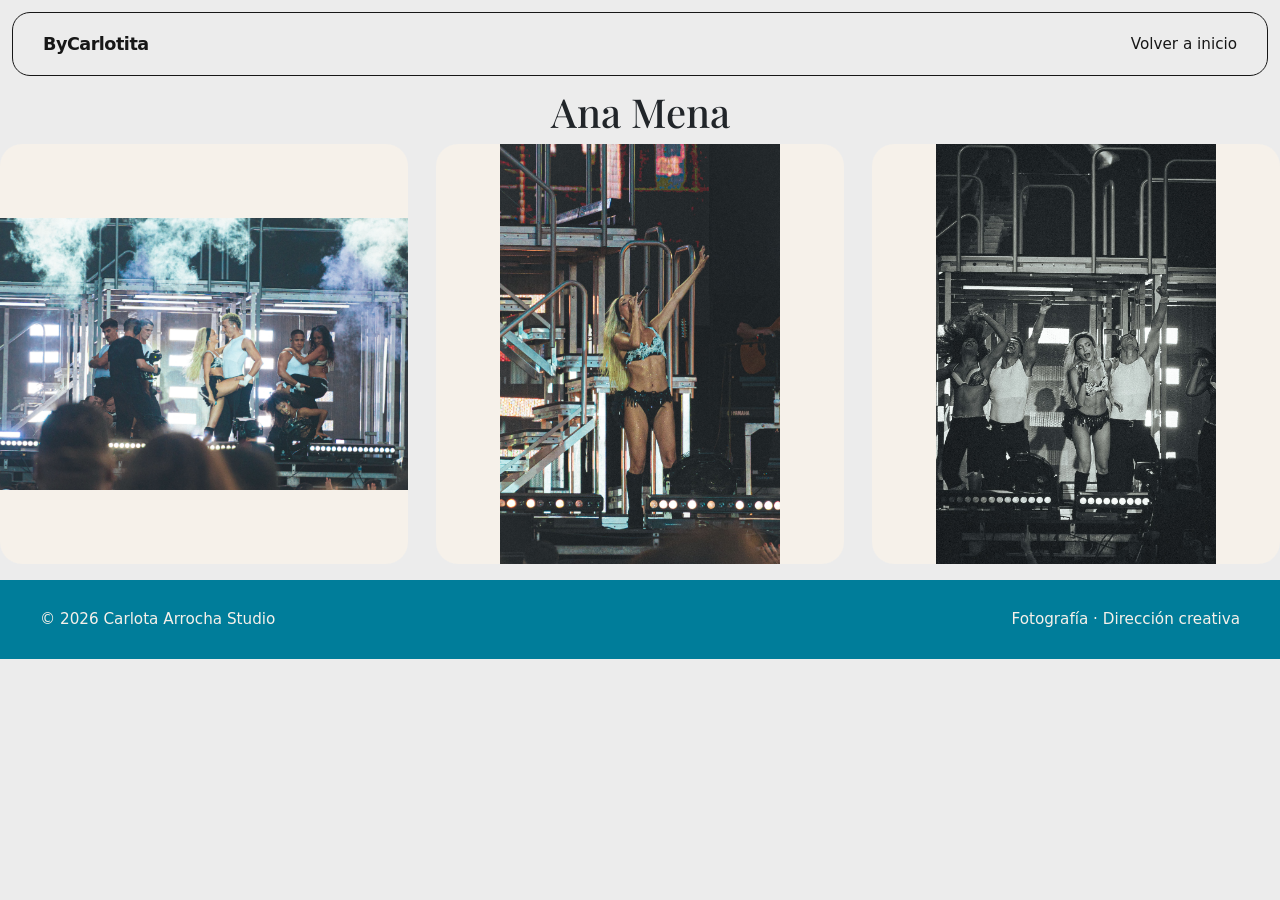
<file: AnaMena.html>
<!DOCTYPE html>
<html lang="es">
<head>
    <meta charset="UTF-8">
    <title>Ana Mena</title>

    <link rel="stylesheet" href="css/estilos.css">

    <link href="https://fonts.googleapis.com/css2?family=Playfair+Display:wght@500;600;700&family=Inter:wght@300;400;500;600&display=swap" rel="stylesheet">

    <link href="https://cdn.jsdelivr.net/npm/bootstrap@5.3.8/dist/css/bootstrap.min.css" rel="stylesheet">
</head>

<body>

    <nav class="navegacion">
        <div class="logo">
            <a href="index.html">ByCarlotita</a>
        </div>

        <div class="menu">
            <a href="index.html" class="links-menu">Volver a inicio</a>
        </div>

    
    </nav>
 

<h1 style="text-align: center;">Ana Mena</h1>
 
 <div class="grid-portfolio">

                <article class="proyecto">
                    <img src="imgs/ARTISTAS/2_Mena/DSC0352.jpg" alt="AnaMena1" >
            
                </article>

                <article class="proyecto">
                    <img src="imgs/ARTISTAS/2_Mena/DSC0361.jpg" alt="AnaMena2" >
           
                </article>

                <article class="proyecto">
                    <img src="imgs/ARTISTAS/2_Mena/DSC0382.jpg" alt="AnaMena3" >
        
                </article>


                
 </div>


     <footer>
        <p>© 2026 Carlota Arrocha Studio</p>
        <p>Fotografía · Dirección creativa</p>
    </footer>


    <script src="https://cdn.jsdelivr.net/npm/bootstrap@5.3.8/dist/js/bootstrap.bundle.min.js"></script>

</body>
</html>
</file>
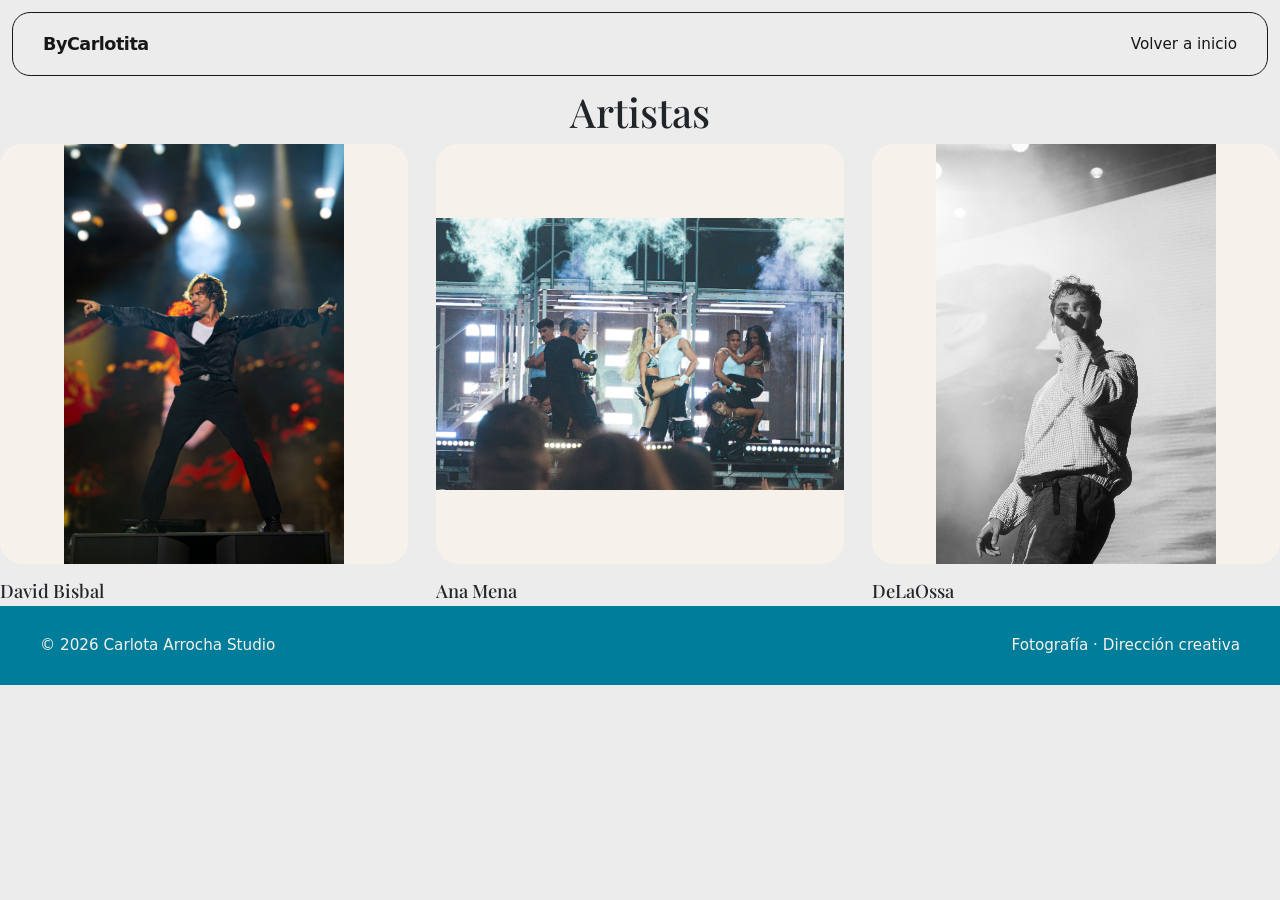
<file: artistas.html>
<!DOCTYPE html>
<html lang="es">
<head>
    <meta charset="UTF-8">
    <title>Artistas</title>

    <link rel="stylesheet" href="css/estilos.css">

    <link href="https://fonts.googleapis.com/css2?family=Playfair+Display:wght@500;600;700&family=Inter:wght@300;400;500;600&display=swap" rel="stylesheet">

    <link href="https://cdn.jsdelivr.net/npm/bootstrap@5.3.8/dist/css/bootstrap.min.css" rel="stylesheet">
</head>

<body>

    <nav class="navegacion">
        <div class="logo">
            <a href="index.html">ByCarlotita</a>
        </div>

        <div class="menu">
            <a href="index.html" class="links-menu">Volver a inicio</a>
        </div>

    
    </nav>
 

<h1 style="text-align: center;">Artistas</h1>
 
  <div class="grid-portfolio">

                <article class="proyecto">
                    <a href="DavidBisbal.html">
                        <img src="imgs/ARTISTAS/1_Bisbal/DSC1935.jpg" alt="Bisbal1"> </a>
                        <div>
                            <h3>David Bisbal</h3>
                           
                        </div>
                </article>

                <article class="proyecto">
                    <a href="AnaMena.html">
                    <img src="imgs/ARTISTAS/2_Mena/DSC0352.jpg" alt="Mena1"> </a>
                    <div>
                        <h3>Ana Mena</h3>
                       
                    </div>
                </article>

                <article class="proyecto">
                    <a href="DeLaOssa.html">
                    <img src="imgs/ARTISTAS/3_DeLaOssa/DSC1564_1.jpg" alt="DeLaOssa"> </a>
                    <div>
                        <h3>DeLaOssa</h3>
                    </div>
                </article>
  </div>



     <footer>
        <p>© 2026 Carlota Arrocha Studio</p>
        <p>Fotografía · Dirección creativa</p>
    </footer>


    <script src="https://cdn.jsdelivr.net/npm/bootstrap@5.3.8/dist/js/bootstrap.bundle.min.js"></script>


</body>
</html>
</file>
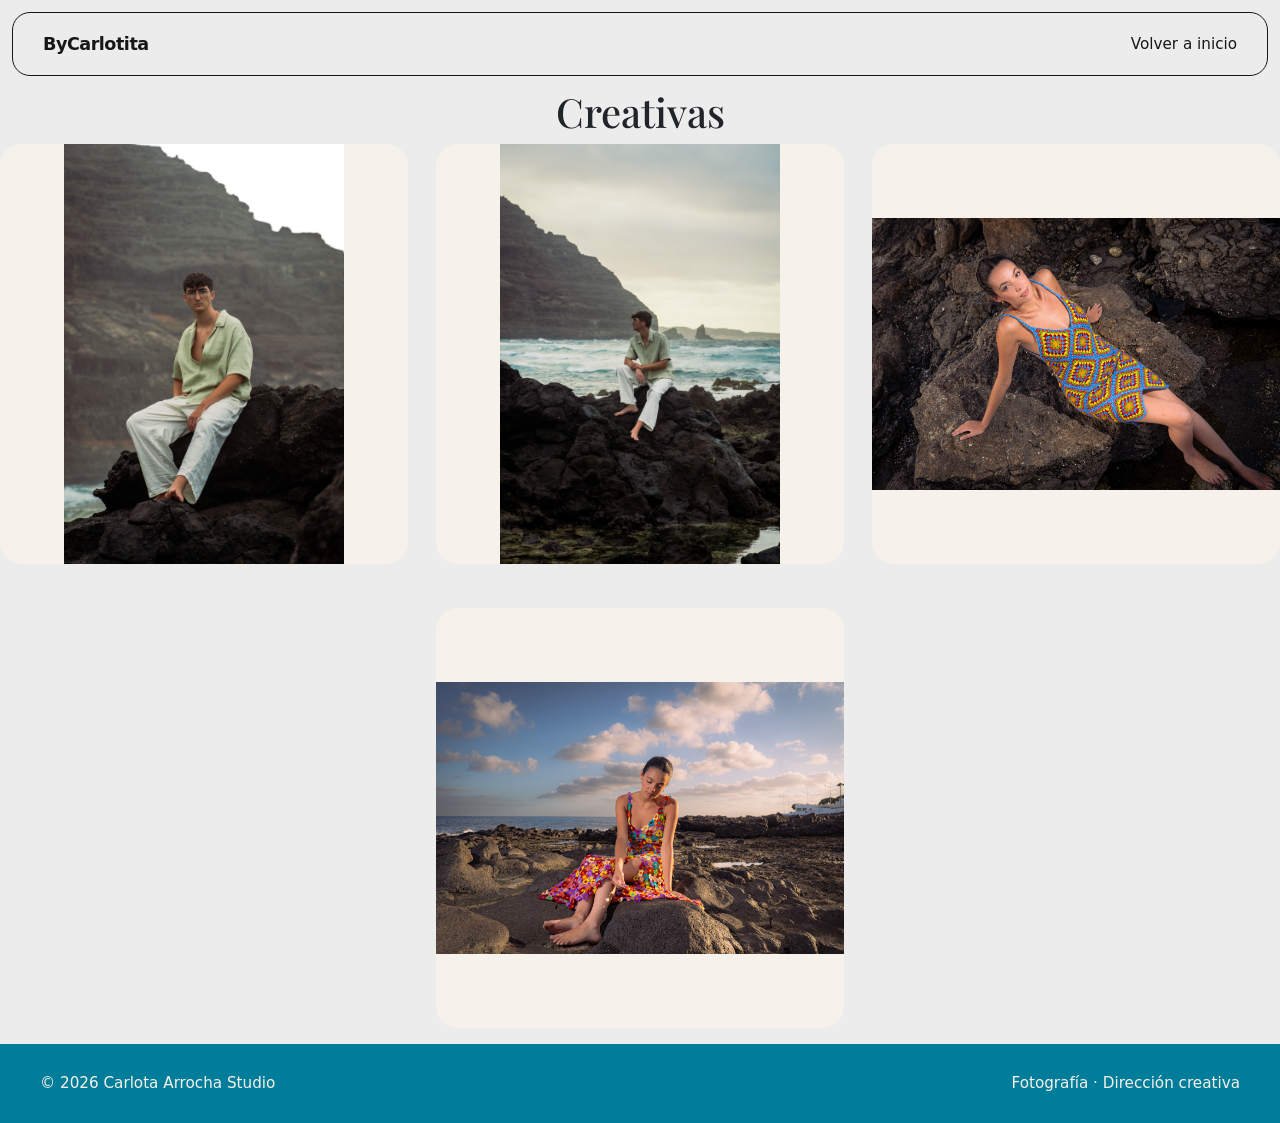
<file: creativas.html>
<!DOCTYPE html>
<html lang="es">
<head>
    <meta charset="UTF-8">
    <title>Creativas</title>

    <link rel="stylesheet" href="css/estilos.css">

    <link href="https://fonts.googleapis.com/css2?family=Playfair+Display:wght@500;600;700&family=Inter:wght@300;400;500;600&display=swap" rel="stylesheet">

    <link href="https://cdn.jsdelivr.net/npm/bootstrap@5.3.8/dist/css/bootstrap.min.css" rel="stylesheet">
</head>

<body>

    <nav class="navegacion">
        <div class="logo">
            <a href="index.html">ByCarlotita</a>
        </div>

        <div class="menu">
            <a href="index.html" class="links-menu">Volver a inicio</a>
        </div>

    
    </nav>
 

<h1 style="text-align: center;">Creativas</h1>
 
 <div class="grid-portfolio">


                <article class="proyecto">
                    <img src="imgs/CREATIVAS/DSC0806_2.jpg" alt="creativas1">
  
                </article>

                <article class="proyecto">
                    <img src="imgs/CREATIVAS/DSC0837.jpg" alt="creativas1">
  
                </article>
            
                <article class="proyecto">
                    <img src="imgs/CREATIVAS/DSC1107.jpg" alt="creativas1">
  
                </article>

                <article class="proyecto">
                   <img src="imgs/CREATIVAS/DSC1215_1.jpg" alt="creativas1">

                </article>
                
                
 </div>



     <footer>
        <p>© 2026 Carlota Arrocha Studio</p>
        <p>Fotografía · Dirección creativa</p>
    </footer>


    <script src="https://cdn.jsdelivr.net/npm/bootstrap@5.3.8/dist/js/bootstrap.bundle.min.js"></script>


</body>
</html>
</file>
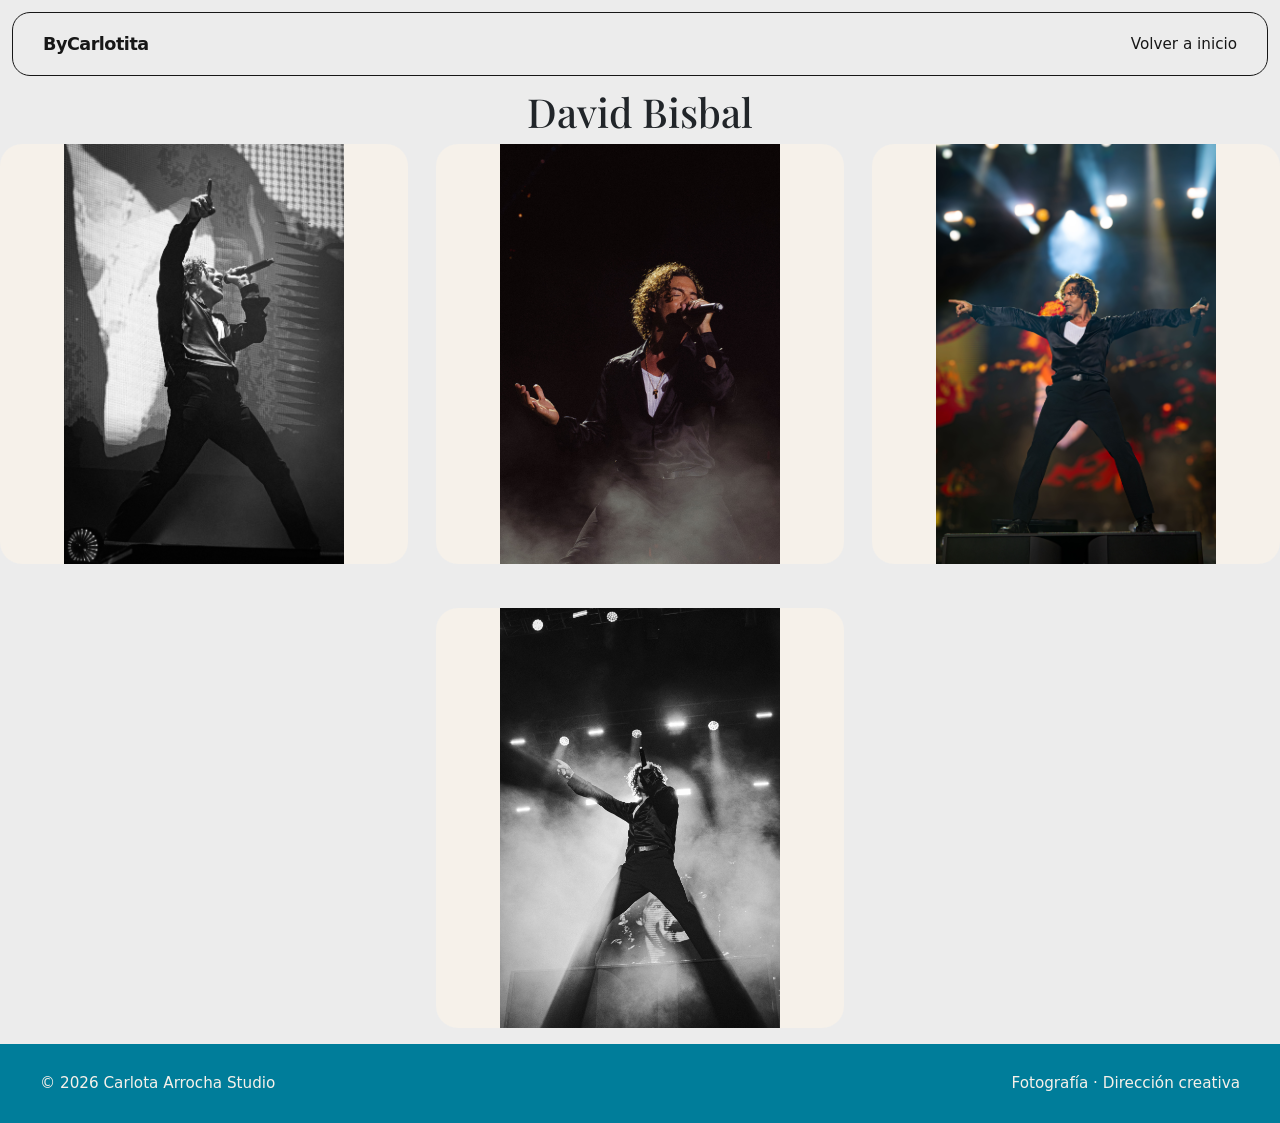
<file: DavidBisbal.html>
<!DOCTYPE html>
<html lang="es">
<head>
    <meta charset="UTF-8">
    <title>David Bisbal</title>

    <link rel="stylesheet" href="css/estilos.css">

    <link href="https://fonts.googleapis.com/css2?family=Playfair+Display:wght@500;600;700&family=Inter:wght@300;400;500;600&display=swap" rel="stylesheet">

    <link href="https://cdn.jsdelivr.net/npm/bootstrap@5.3.8/dist/css/bootstrap.min.css" rel="stylesheet">
</head>

<body>

    <nav class="navegacion">
        <div class="logo">
            <a href="index.html">ByCarlotita</a>
        </div>

        <div class="menu">
            <a href="index.html" class="links-menu">Volver a inicio</a>
        </div>

    
    </nav>
 

<h1 style="text-align: center;">David Bisbal</h1>
 
 <div class="grid-portfolio">

                <article class="proyecto">
                    <img src="imgs/ARTISTAS/1_Bisbal/DSC1831.jpg" alt="bisbal1" >
            
                </article>

                <article class="proyecto">
                    <img src="imgs/ARTISTAS/1_Bisbal/DSC1836.jpg" alt="bisbal2">
           
                </article>

                <article class="proyecto">
                    <img src="imgs/ARTISTAS/1_Bisbal/DSC1935.jpg" alt="bisbal3"> 
        
                </article>
   
                <article class="proyecto">
                    <img src="imgs/ARTISTAS/1_Bisbal/DSC1943.jpg" alt="bisbal4"> 
        
                </article>

                
 </div>


     <footer>
        <p>© 2026 Carlota Arrocha Studio</p>
        <p>Fotografía · Dirección creativa</p>
    </footer>


    <script src="https://cdn.jsdelivr.net/npm/bootstrap@5.3.8/dist/js/bootstrap.bundle.min.js"></script>

</body>
</html>
</file>
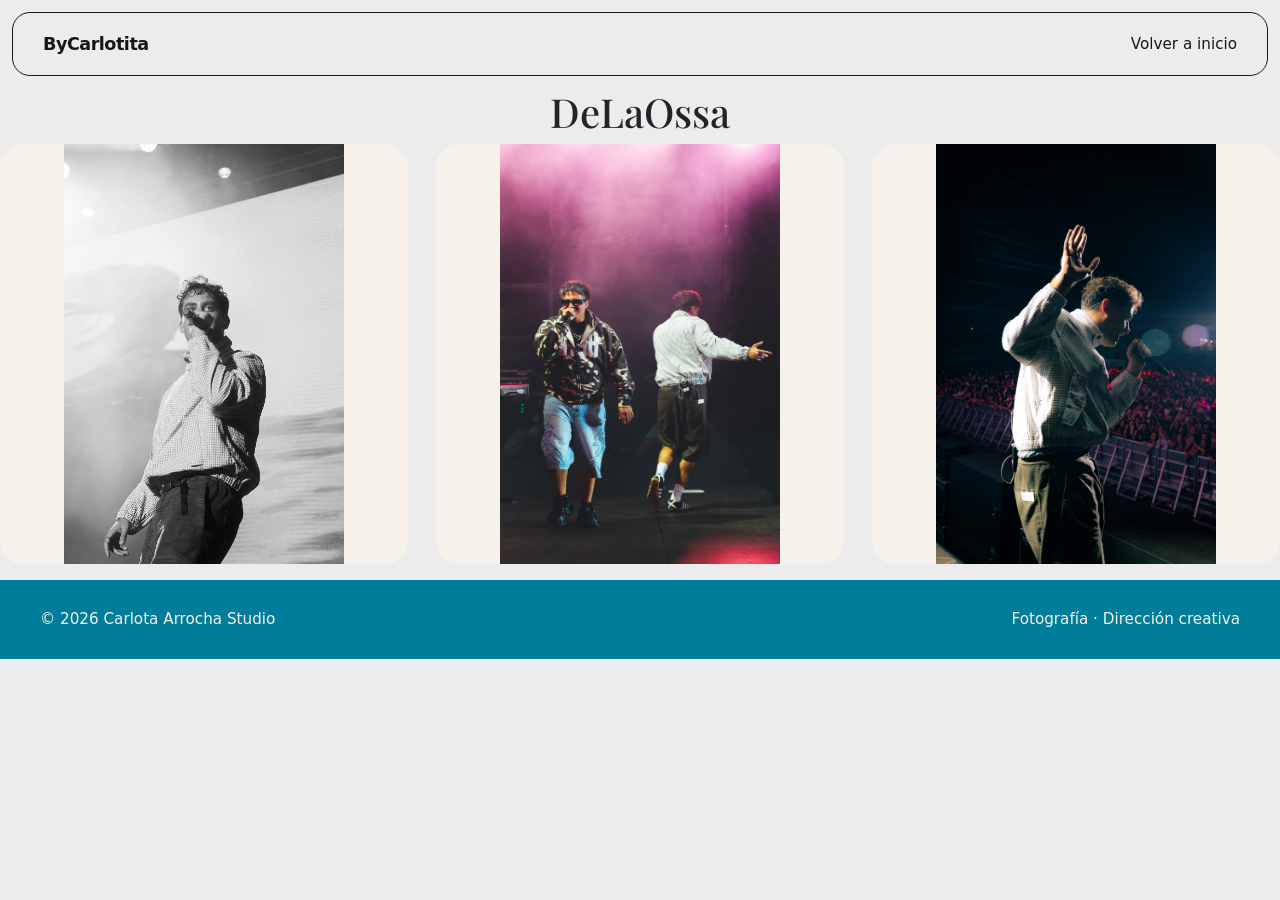
<file: DeLaOssa.html>
<!DOCTYPE html>
<html lang="es">
<head>
    <meta charset="UTF-8">
    <title>DeLaOssa</title>

    <link rel="stylesheet" href="css/estilos.css">

    <link href="https://fonts.googleapis.com/css2?family=Playfair+Display:wght@500;600;700&family=Inter:wght@300;400;500;600&display=swap" rel="stylesheet">

    <link href="https://cdn.jsdelivr.net/npm/bootstrap@5.3.8/dist/css/bootstrap.min.css" rel="stylesheet">
</head>

<body>

    <nav class="navegacion">
        <div class="logo">
            <a href="index.html">ByCarlotita</a>
        </div>

        <div class="menu">
            <a href="index.html" class="links-menu">Volver a inicio</a>
        </div>

    
    </nav>
 

<h1 style="text-align: center;">DeLaOssa</h1>
 
 <div class="grid-portfolio">

                <article class="proyecto">
                    <img src="imgs/ARTISTAS/3_DeLaOssa/DSC1564_1.jpg" alt="DeLaOssa1" >
            
                </article>

                <article class="proyecto">
                    <img src="imgs/ARTISTAS/3_DeLaOssa/DSC1732.jpg" alt="DeLaOssa2" >
           
                </article>

                <article class="proyecto">
                    <img src="imgs/ARTISTAS/3_DeLaOssa/DSC1740_1.jpg" alt="DeLaOssa3" >
        
                </article>


                
 </div>


     <footer>
        <p>© 2026 Carlota Arrocha Studio</p>
        <p>Fotografía · Dirección creativa</p>
    </footer>


    <script src="https://cdn.jsdelivr.net/npm/bootstrap@5.3.8/dist/js/bootstrap.bundle.min.js"></script>

</body>
</html>
</file>
<file: css/estilos.css>
* {
    margin: 0;
    padding: 0;
    box-sizing: border-box;
}

body {
    font-family: "Inter", sans-serif;
    background-color: #ECECEC !important;
    color: #171717;
}

html {
    scroll-behavior: smooth;
}

h1, h2, h3 {
    font-family: "Playfair Display", serif;
}


/* NAV */

.navegacion {
    width: calc(100% - 24px);
    margin: 12px;
    padding: 18px 30px;
    border: 1px solid #171717;
    border-radius: 18px;
    background-color: #ECECEC;
    backdrop-filter: blur(10px);

    display: flex;
    justify-content: space-between;
    align-items: center;

    position: sticky;
    top: 12px;
    z-index: 1000;
}

.logo a {
    text-decoration: none;
    color: #171717;
    font-weight: 700;
    font-size: 1.1rem;
    letter-spacing: -0.5px;
}

.menu {
    display: flex;
    gap: 28px;
}

.links-menu {
    text-decoration: none;
    color: #171717;
    font-size: 0.95rem;
    transition: opacity 0.3s ease;
}

.links-menu:hover {
    opacity: 0.55;
}

.boton-nav {
    text-decoration: none;
    color: #f6f1ea;
    background-color: #171717;
    padding: 10px 18px;
    border-radius: 30px;
    font-size: 0.9rem;
    transition: all 0.3s ease;
}

.boton-nav:hover {
    background-color: #d35400;
    color: white;
}


/* HERO */

.hero {
    padding: 80px 40px 70px;
    background-color: #ECECEC;
}

.etiqueta {
    font-size: 0.95rem;
    text-transform: uppercase;
    letter-spacing: 1.5px;
    margin-bottom: 25px;
    color: #7a6f65;
}

.hero h1 {
    font-family: "Playfair Display", serif;
    font-size: clamp(3.8rem, 9vw, 8.5rem);
    font-weight: 700;
    line-height: 0.95;
    color: #171717;
    margin-bottom: 30px;
    letter-spacing: -3px;
}

.texto-hero {
    max-width: 680px;
    font-size: 1.18rem;
    line-height: 1.8;
    color: #3a332d;
    margin-bottom: 35px;
}

.botones-hero {
    display: flex;
    gap: 16px;
    margin-bottom: 45px;
}

.boton-principal,
.boton-secundario {
    text-decoration: none;
    padding: 13px 22px;
    border-radius: 40px;
    font-weight: 500;
    transition: all 0.3s ease;
}

.boton-principal {
    background-color: #171717;
    color: #f6f1ea;
}

.boton-principal:hover {
    background-color: #d35400;
    color: white;
}

.boton-secundario {
    border: 1px solid #171717;
    color: #171717;
}

.boton-secundario:hover {
    background-color: #171717;
    color: #f6f1ea;
}

.datos-hero {
    display: flex;
    gap: 40px;
    flex-wrap: wrap;
}

.datos-hero div {
    border-top: 1px solid #171717;
    padding-top: 12px;
    min-width: 140px;
}

.datos-hero span {
    display: block;
    color: #7a6f65;
    font-size: 0.85rem;
    margin-bottom: 5px;
}

.datos-hero strong {
    font-size: 1rem;
}


/* IMÁGENES HERO */

.imagenes-hero {
    position: relative;
    min-height: 620px;
}

.imagen-hero {
    object-fit: cover;
    border-radius: 28px;
    border: 1px solid #171717;
    box-shadow: 0 20px 50px rgba(0, 0, 0, 0.18);
}

.imagen-hero.grande {
    width: 78%;
    height: 520px;
    position: absolute;
    right: 0;
    top: 0;
}

.imagen-hero.pequena {
    width: 48%;
    height: 320px;
    position: absolute;
    left: 0;
    bottom: 10px;
}


/* FRANJA */

.franja {
    overflow: hidden;
    border-top: 1px solid #171717;
    border-bottom: 1px solid #171717;
    background-color: #4191A4;
    color: #171717;
    padding: 16px 0;
}

.texto-franja {
    white-space: nowrap;
    font-family: "Playfair Display", serif;
    font-size: 1.6rem;
    font-weight: 600;
    animation: moverTexto 18s linear infinite;
}

@keyframes moverTexto {
    from {
        transform: translateX(100%);
    }

    to {
        transform: translateX(-100%);
    }
}


/* SECCIONES GENERALES */

.sobre-mi,
.portfolio,
.servicios,
.contacto {
    padding: 100px 40px;
}
.sobre-mi{
    background-color: #ECECEC;
}
.servicios{
    background-color: #ECECEC;
}

.titulo-seccion {
    text-transform: uppercase;
    font-size: 0.9rem;
    letter-spacing: 1.5px;
    color: #d35400;
    font-weight: 700;
    margin-bottom: 20px;
}

.cabecera-seccion {
    margin-bottom: 45px;
}

.sobre-mi h2,
.portfolio h2,
.servicios h2,
.contacto h2 {
    font-family: "Playfair Display", serif;
    font-size: clamp(2.4rem, 5vw, 4.5rem);
    font-weight: 700;
    line-height: 1.05;
    margin-bottom: 28px;
    color: #171717;
    letter-spacing: -1.5px;
}

.sobre-mi p,
.contacto p {
    font-size: 1.13rem;
    line-height: 1.8;
    color: #3a332d;
}

.lista-habilidades {
    margin-top: 35px;
    display: grid;
    grid-template-columns: repeat(2, 1fr);
    gap: 14px;
}

.lista-habilidades span {
    border-top: 1px solid #171717;
    padding-top: 12px;
    font-weight: 500;
}


/* PORTFOLIO */

.portfolio {
    background-color: #007D9A;
    color: #f4ece0;
}

.portfolio .titulo-seccion {
    color: #ECECEC;
}

.portfolio h2 {
    color: #f6f1ea;
}

.filtros {
    display: flex;
    gap: 12px;
    flex-wrap: wrap;
    margin-bottom: 40px;
}

.filtros span {
    border: 1px solid #f6f1ea;
    border-radius: 30px;
    padding: 8px 16px;
    font-size: 0.9rem;
}

/* Portfolio centrado:
   - En pantalla grande salen 3 elementos por fila.
   - Si sobra 1 o 2 en la última fila, se centran.
*/

.grid-portfolio {
    display: flex;
    flex-wrap: wrap;
    justify-content: center;
    gap: 28px;
}

.proyecto {
    flex: 0 1 calc((100% - 56px) / 3);
    overflow: hidden;
}

.proyecto a {
    display: block;
    text-decoration: none;
    color: inherit;
}

/* IMÁGENES COMPLETAS SIN RECORTE */

.proyecto img {
    width: 100%;
    height: 420px;
    object-fit: contain;
    border-radius: 22px;
    margin-bottom: 16px;
    transition: transform 0.4s ease;
    background-color: #f6f1ea;
}

.portfolio-recortado .proyecto img {
    object-fit: cover;
    background-color: transparent;
}

.proyecto:hover img {
    transform: scale(1.02);
}

.proyecto h3 {
    font-size: 1.15rem;
    margin-bottom: 4px;
}

.proyecto p {
    color: #c9bfb4;
    font-size: 0.9rem;
}


/* MODAL */

.img-galeria {
    cursor: pointer;
}

.modal-imagen-contenido {
    background-color: transparent;
    border: none;
}

.imagen-ampliada {
    max-width: 100%;
    max-height: 85vh;
    object-fit: contain;
    border-radius: 12px;
}

.boton-cerrar {
    position: absolute;
    top: 10px;
    right: 10px;
    z-index: 10;
    background-color: white;
    padding: 12px;
    border-radius: 50%;
}


/* SERVICIOS */

.tarjeta-servicio {
    border-top: 1px solid #171717;
    padding-top: 24px;
    margin-bottom: 30px;
}

.tarjeta-servicio span {
    display: block;
    color: #007D9A;
    font-weight: 700;
    margin-bottom: 35px;
}

.tarjeta-servicio h3 {
    font-size: 1.45rem;
    margin-bottom: 18px;
}

.tarjeta-servicio p {
    color: #3a332d;
    line-height: 1.7;
}


/* CONTACTO */

.contacto {
    background-color: #ECECEC;
}

.datos-contacto {
    margin-top: 35px;
}

.datos-contacto div {
    border-top: 1px solid #171717;
    padding: 18px 0;
}

.datos-contacto span {
    display: block;
    color: #7a6f65;
    font-size: 0.9rem;
    margin-bottom: 6px;
}

.datos-contacto strong {
    font-size: 1rem;
}

.formulario {
    display: flex;
    flex-direction: column;
    gap: 18px;
}

.formulario input,
.formulario textarea {
    width: 100%;
    border: none;
    border-bottom: 1px solid #171717;
    background-color: transparent;
    padding: 14px 0;
    font-size: 1rem;
    outline: none;
}

.formulario textarea {
    min-height: 150px;
    resize: vertical;
}

.formulario button {
    align-self: flex-start;
    margin-top: 20px;
    border: none;
    background-color: #171717;
    color: #f6f1ea;
    padding: 14px 24px;
    border-radius: 40px;
    transition: all 0.3s ease;
}

.formulario button:hover {
    background-color: #d35400;
}

.servicios .titulo-seccion {
    color: #007D9A;
}


/* FOOTER */

footer {
    background-color: #007D9A;
    color: #f6f1ea;
    display: flex;
    justify-content: space-between;
    padding: 28px 40px;
    font-size: 0.95rem;
}

footer p {
    margin: 0;
}


/* RESPONSIVE */

@media (max-width: 992px) {
    .navegacion {
        flex-direction: column;
        gap: 18px;
    }

    .menu {
        flex-wrap: wrap;
        justify-content: center;
    }

    .boton-nav {
        display: none;
    }

    .hero {
        padding: 60px 22px;
    }

    .imagenes-hero {
        min-height: auto;
        margin-top: 50px;
        display: flex;
        gap: 20px;
    }

    .imagen-hero.grande,
    .imagen-hero.pequena {
        position: static;
        width: 50%;
        height: 360px;
    }

    .proyecto {
        flex: 0 1 calc((100% - 28px) / 2);
    }

    .proyecto img {
        height: 380px;
    }
}


@media (max-width: 768px) {
    .hero h1 {
        font-size: 3.7rem;
    }

    .botones-hero {
        flex-direction: column;
        align-items: flex-start;
    }

    .datos-hero {
        flex-direction: column;
        gap: 18px;
    }

    .imagenes-hero {
        flex-direction: column;
    }

    .imagen-hero.grande,
    .imagen-hero.pequena {
        width: 100%;
        height: 360px;
    }

    .sobre-mi,
    .portfolio,
    .servicios,
    .contacto {
        padding: 70px 22px;
    }

    .lista-habilidades {
        grid-template-columns: 1fr;
    }

    .proyecto {
        flex: 0 1 100%;
    }

    .proyecto img {
        height: auto;
        max-height: none;
    }

    footer {
        flex-direction: column;
        gap: 10px;
    }
}
</file>
